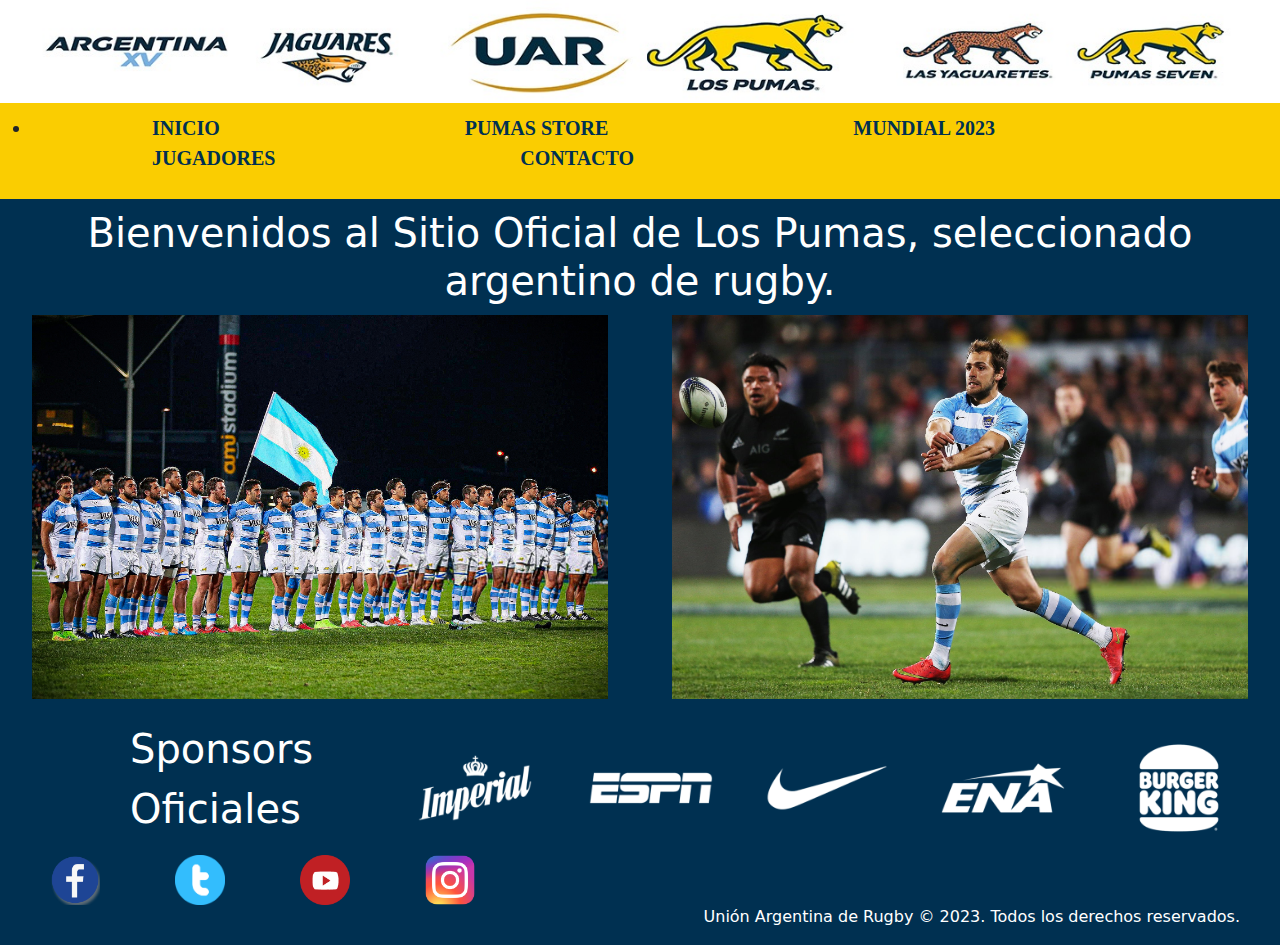
<file: index.html>
<!DOCTYPE html>
<html lang="en">
  <head>
    <meta charset="UTF-8" />
    <meta http-equiv="X-UA-Compatible" content="IE=edge" />
    <meta name="viewport" content="width=device-width, initial-scale=1.0" />
    <title>Los Pumas Web</title>
    <link rel="icon" href="./img/favicon1.png" type="image/png" />
    <link rel="stylesheet" href="./css/bootstrap.min.css">
    <script src="./js/bootstrap.min.js"></script>
    <link rel="stylesheet" href="./css/styles.css" />
  </head>
  <body>
    <header>
      <div>
        <img class="LogoPrincipal" src="./img/head pumas.jpg" alt="Logo principal" />
      </div>
      <nav class="Listas">
        <ul>
          <li>
            <a href="./index.html">INICIO</a>
            <a href="./pages/pumas-store.html">PUMAS STORE</a>
            <a href="./pages/mundial-2023.html">MUNDIAL 2023</a>
            <a href="./pages/jugadores.html">JUGADORES</a>
            <a href="./pages/contacto.html">CONTACTO</a>
          </li>
        </ul>
      </nav>
    </header>
    <main>
      <h1 class="TextoUno">Bienvenidos al Sitio Oficial de Los Pumas, seleccionado argentino de rugby.</h1>
      <div class="ImagenesLP">
        <img src="./img/Picsart_22-08-22_21-04-14-837.jpg" alt="Los Pumas Himno">
        <img src="./img/Picsart_22-08-22_20-47-39-024.jpg" alt="Nico Sanchez">
      </div>
    </main>
    <footer>
      <div class="Sponsors">
        <p class="TextoDos">Sponsors Oficiales</p>
        <img src="./img/Captura de pantalla (1).png" alt="Sponsors">
      </div>
      <div class="LogosRedes">
        <a target="_blank" href="https://www.facebook.com/unionargentina"><img src="./img/fb png.png" alt="Facebook"></a>
        <a target="_blank" href="https://twitter.com/lospumas"><img src="./img/tw png.png" alt="Twitter"></a>
        <a target="_blank" href="https://www.youtube.com/@MundoUAR"><img src="./img/yt png.png" alt="Youtube"></a>
        <a target="_blank" href="https://www.instagram.com/lospumasuar/"><img src="./img/ig png.png" alt="Instagram"></a>
      </div>
      <div class="Derechos">
        <p>Unión Argentina de Rugby © 2023. Todos los derechos reservados.</p>
      </div>
    </footer>
  </body>
</html>
</file>
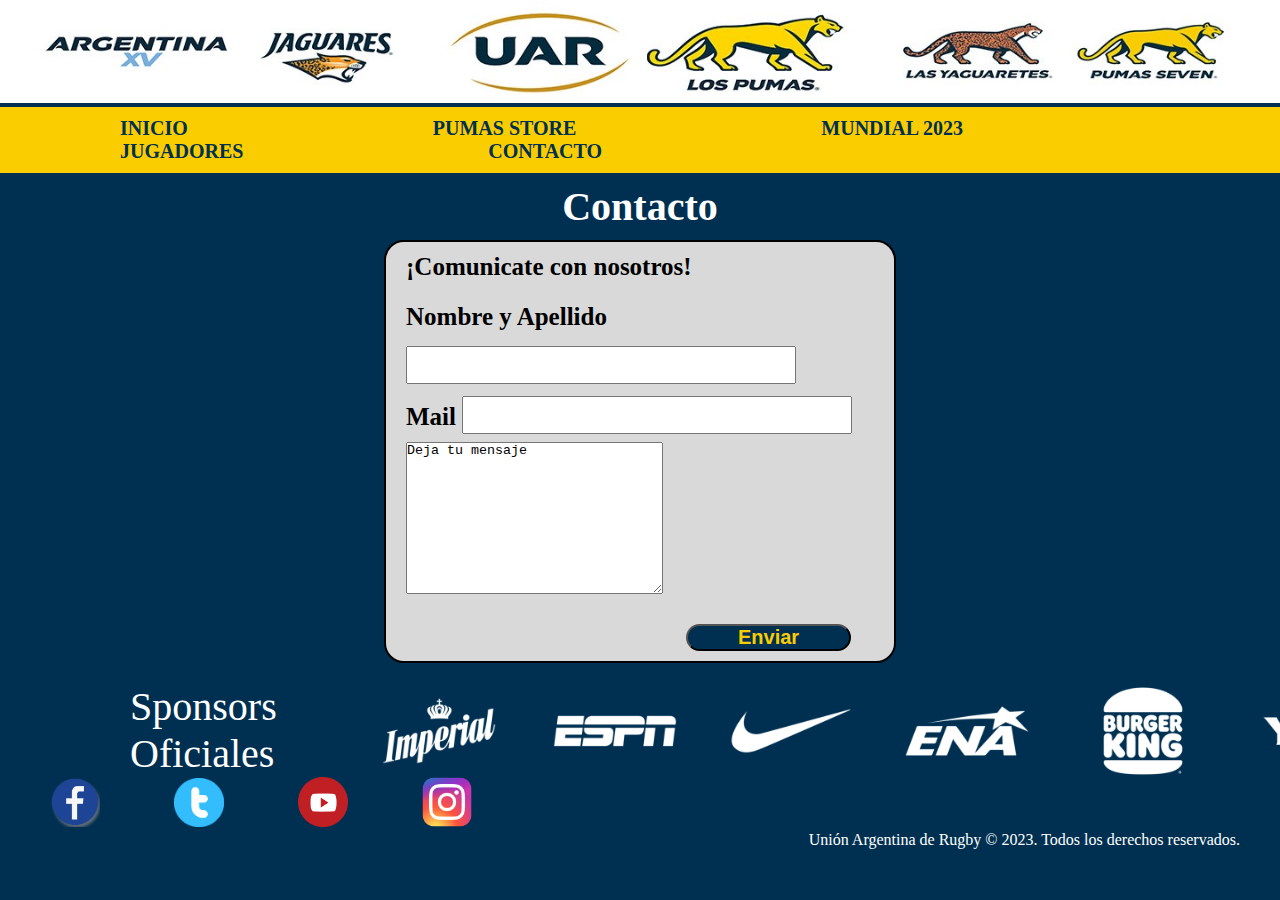
<file: pages/contacto.html>
<!DOCTYPE html>
<html lang="en">
<head>
    <meta charset="UTF-8">
    <meta http-equiv="X-UA-Compatible" content="IE=edge">
    <meta name="viewport" content="width=device-width, initial-scale=1.0">
    <title>Contacto</title>
    <link rel="icon" href="../img/favicon1.png" type="image/png" />
    <link rel="stylesheet" href="../css/styles.css" />
</head>
<body>
    <header>
        <div>
            <img class="LogoPrincipal" src="../img/head pumas.jpg" alt="Logo principal" />
          </div>
          <nav class="Listas">
            <ul>
              <li>
                <a href="../index.html">INICIO</a>
                <a href="../pages/pumas-store.html">PUMAS STORE</a>
                <a href="../pages/mundial-2023.html">MUNDIAL 2023</a>
                <a href="../pages/jugadores.html">JUGADORES</a>
                <a href="../pages/contacto.html">CONTACTO</a>
              </li>
            </ul>
          </nav>
    </header>
    <main>
      <h1 class="TextoUno">Contacto</h1>
        <form class="Contacto" action="" method="get" enctype="application/x-www-form-urlencoded">
                <legend>¡Comunicate con nosotros!</legend>
                <div>
                    <label for="nombre">Nombre y Apellido</label>
                    <input type="text" name="Nombre">
                </div>
                <div>
                    <label for="mail">Mail</label>
                    <input type="text" name="mail">
                </div>
                <div>
                    <textarea name="mensaje" id="" cols="30" rows="10">Deja tu mensaje</textarea>
                </div>
                <div>
                    <button type="submit">Enviar</button>
                </div>
        </form>
    </main>
    <footer>
        <div class="Sponsors">
            <p class="TextoDos">Sponsors Oficiales</p>
            <img src="../img/Captura de pantalla (1).png" alt="Sponsors">
          </div>
          <div class="LogosRedes">
            <a target="_blank" href="https://www.facebook.com/unionargentina"><img src="../img/fb png.png" alt="Facebook"></a>
            <a target="_blank" href="https://twitter.com/lospumas"><img src="../img/tw png.png" alt="Twitter"></a>
            <a target="_blank" href="https://www.youtube.com/@MundoUAR"><img src="../img/yt png.png" alt="Youtube"></a>
            <a target="_blank" href="https://www.instagram.com/lospumasuar/"><img src="../img/ig png.png" alt="Instagram"></a>
          </div>
          <div class="Derechos">
            <p>Unión Argentina de Rugby © 2023. Todos los derechos reservados.</p>
          </div>
    </footer>
</body>
</html>
</file>
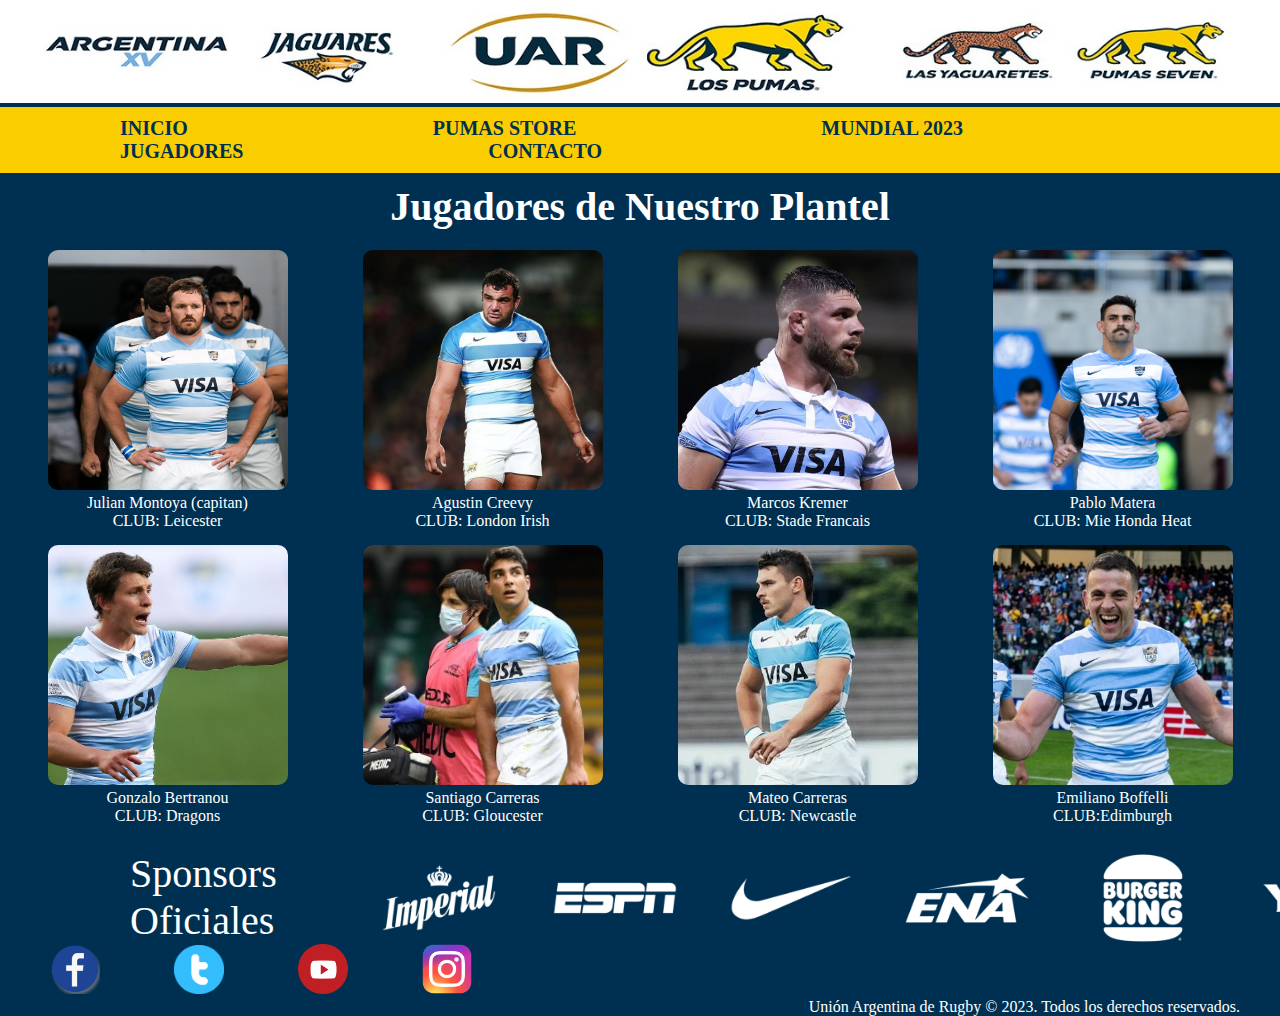
<file: pages/jugadores.html>
<!DOCTYPE html>
<html lang="en">
<head>
    <meta charset="UTF-8">
    <meta http-equiv="X-UA-Compatible" content="IE=edge">
    <meta name="viewport" content="width=device-width, initial-scale=1.0">
    <title>Jugadores</title>
    <link rel="icon" href="../img/favicon1.png" type="image/png" />
    <link rel="stylesheet" href="../css/styles.css" />
</head>
<body>
    <header>
        <div>
          <img class="LogoPrincipal" src="../img/head pumas.jpg" alt="Logo principal" />
        </div>
        <nav class="Listas">
          <ul>
            <li>
              <a href="../index.html">INICIO</a>
              <a href="../pages/pumas-store.html">PUMAS STORE</a>
              <a href="../pages/mundial-2023.html">MUNDIAL 2023</a>
              <a href="../pages/jugadores.html">JUGADORES</a>
              <a href="../pages/contacto.html">CONTACTO</a>
            </li>
          </ul>
        </nav>
      </header>
      <main>
        <h1 class="TextoUno">Jugadores de Nuestro Plantel</h1>
        <section>
          <div class="PumasStore">
            <figure>
              <img src="../img/juli.jfif" alt="Montoya">
              <figcaption>Julian Montoya (capitan)<br>CLUB: Leicester</figcaption>
            </figure>
            <figure>
              <img src="../img/creevy.jpg" alt="Creevy">
              <figcaption>Agustin Creevy<br>CLUB: London Irish</figcaption>
            </figure>
            <figure>
              <img src="../img/kremer.jpg" alt="Kremer">
              <figcaption>Marcos Kremer<br>CLUB: Stade Francais</figcaption>
            </figure>
            <figure>
              <img src="../img/matera.jpg" alt="Matera">
              <figcaption>Pablo Matera<br>CLUB: Mie Honda Heat</figcaption>
            </figure>
          </div>
          <div class="PumasStore">
              <figure>
                <img src="../img/gb.jpg" alt="Bertranou">
                <figcaption>Gonzalo Bertranou<br>CLUB: Dragons</figcaption>
              </figure>
              <figure>
                <img src="../img/s carreras.jpg" alt="S carreras">
                <figcaption>Santiago Carreras<br>CLUB: Gloucester</figcaption>
              </figure>
              <figure>
                <img src="../img/m carreras.jpeg" alt="M carreras">
                <figcaption>Mateo Carreras<br>CLUB: Newcastle</figcaption>
              </figure>
              <figure>
                <img src="../img/boffelli.jpg" alt="Boffelli">
                <figcaption>Emiliano Boffelli<br>CLUB:Edimburgh</figcaption>
              </figure>
          </div>
        </section>
      </main>
      <footer>
        <div class="Sponsors">
          <p class="TextoDos">Sponsors Oficiales</p>
          <img src="../img/Captura de pantalla (1).png" alt="Sponsors">
        </div>
        <div class="LogosRedes">
          <a target="_blank" href="https://www.facebook.com/unionargentina"><img src="../img/fb png.png" alt="Facebook"></a>
          <a target="_blank" href="https://twitter.com/lospumas"><img src="../img/tw png.png" alt="Twitter"></a>
          <a target="_blank" href="https://www.youtube.com/@MundoUAR"><img src="../img/yt png.png" alt="Youtube"></a>
          <a target="_blank" href="https://www.instagram.com/lospumasuar/"><img src="../img/ig png.png" alt="Instagram"></a>
        </div>
        <div class="Derechos">
          <p>Unión Argentina de Rugby © 2023. Todos los derechos reservados.</p>
        </div>
      </footer>
</body>
</html>
</file>
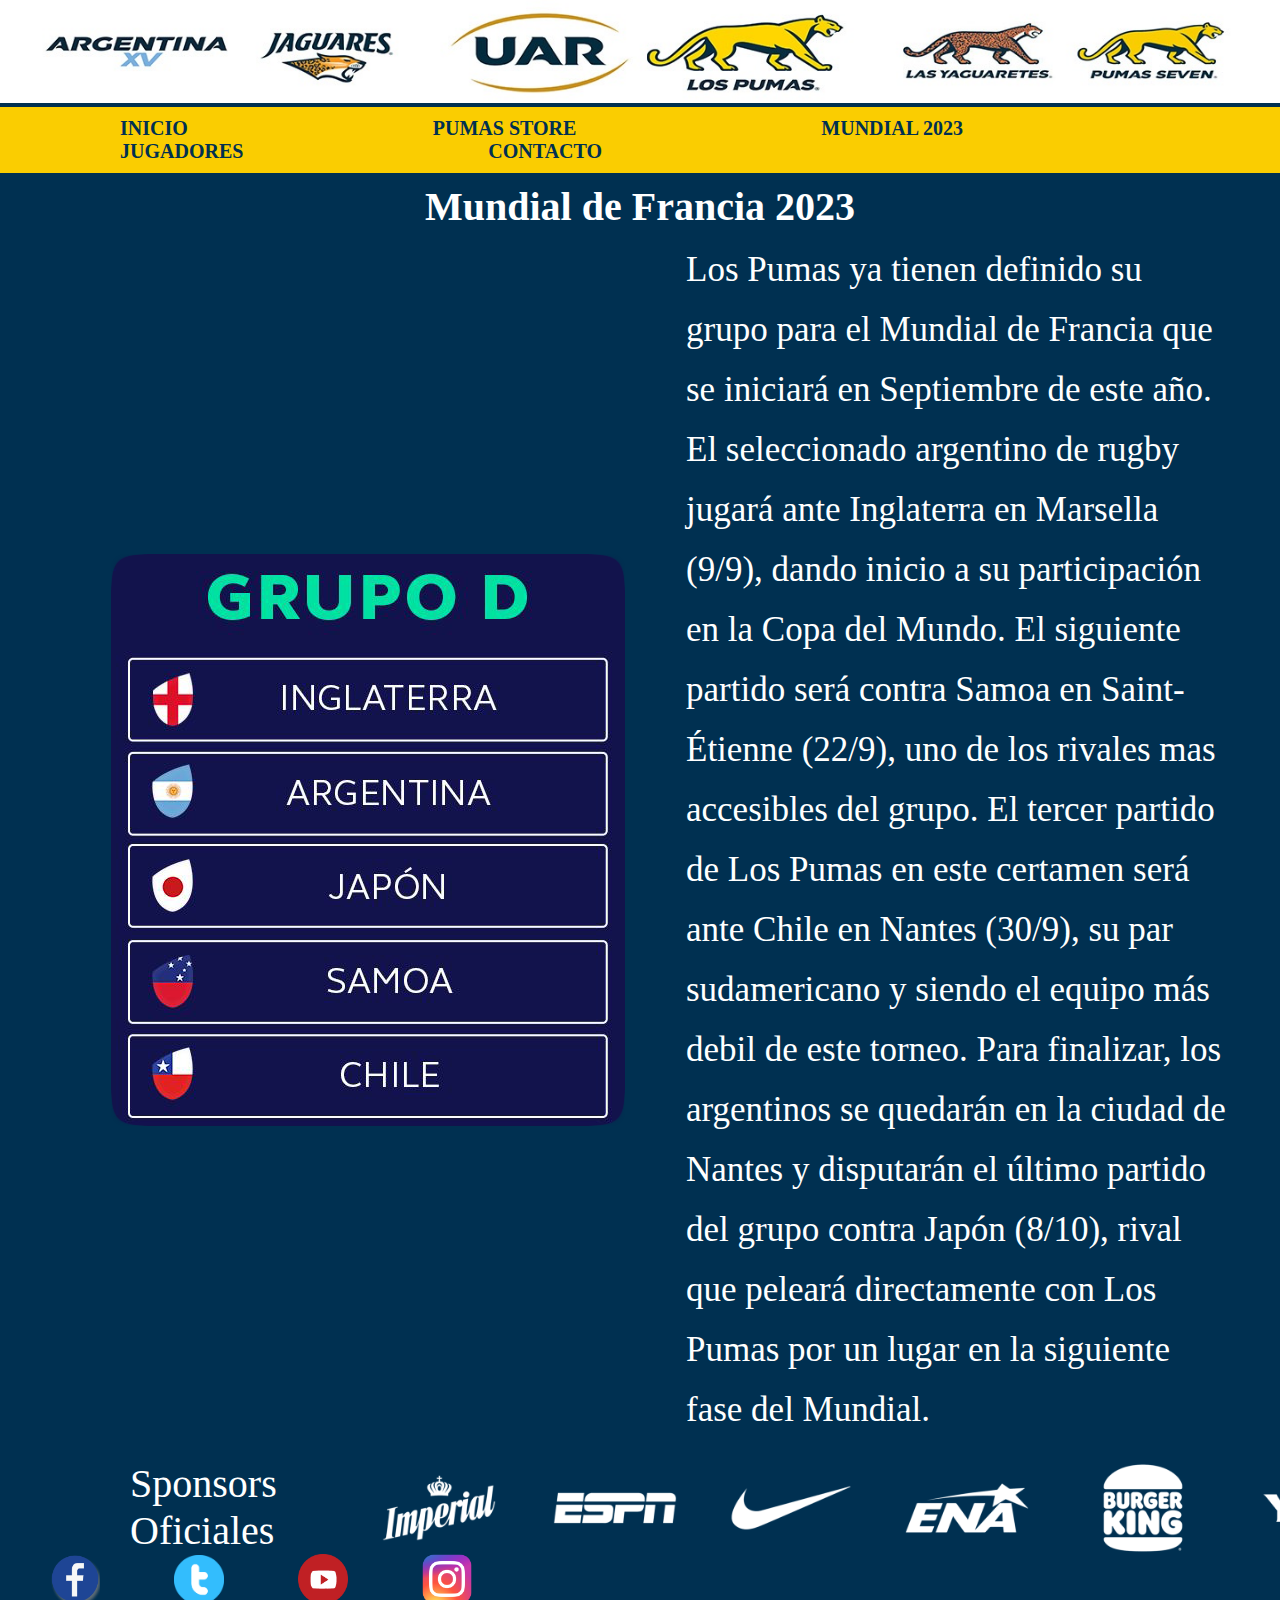
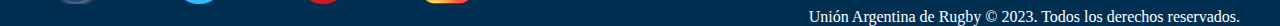
<file: pages/mundial-2023.html>
<!DOCTYPE html>
<html lang="en">
<head>
    <meta charset="UTF-8">
    <meta http-equiv="X-UA-Compatible" content="IE=edge">
    <meta name="viewport" content="width=device-width, initial-scale=1.0">
    <title>Mundial 2023</title>
    <link rel="icon" href="../img/favicon1.png" type="image/png" />
    <link rel="stylesheet" href="../css/styles.css" />
</head>
<header>
    <div>
      <img class="LogoPrincipal" src="../img/head pumas.jpg" alt="Logo principal" />
    </div>
    <nav class="Listas">
      <ul>
        <li>
          <a href="../index.html">INICIO</a>
          <a href="../pages/pumas-store.html">PUMAS STORE</a>
          <a href="../pages/mundial-2023.html">MUNDIAL 2023</a>
          <a href="../pages/jugadores.html">JUGADORES</a>
          <a href="../pages/contacto.html">CONTACTO</a>
        </li>
      </ul>
    </nav>
  </header>
  <main>
    <h1 class="TextoUno">Mundial de Francia 2023</h1>
    <section class="GrupoRwc">
      <img src="../img/grupo pumas rwc.png" alt="Grupo del Mundial">
      <p>Los Pumas ya tienen definido su grupo para el Mundial de Francia que se iniciará en Septiembre de este año. El seleccionado argentino de rugby jugará ante Inglaterra en Marsella (9/9), dando inicio a su participación en la Copa del Mundo. El siguiente partido será contra Samoa en Saint-Étienne (22/9), uno de los rivales mas accesibles del grupo. El tercer partido de Los Pumas en este certamen será ante Chile en Nantes (30/9), su par sudamericano y siendo el equipo más debil de este torneo. Para finalizar, los argentinos se quedarán en la ciudad de Nantes y disputarán el último partido del grupo contra Japón (8/10), rival que peleará directamente con Los Pumas por un lugar en la siguiente fase del Mundial.</p>
    </section>
  </main>
  <footer class="Abajo">
    <div class="Sponsors">
      <p class="TextoDos">Sponsors Oficiales</p>
      <img src="../img/Captura de pantalla (1).png" alt="Sponsors">
    </div>
    <div class="LogosRedes">
      <a target="_blank" href="https://www.facebook.com/unionargentina"><img src="../img/fb png.png" alt="Facebook"></a>
      <a target="_blank" href="https://twitter.com/lospumas"><img src="../img/tw png.png" alt="Twitter"></a>
      <a target="_blank" href="https://www.youtube.com/@MundoUAR"><img src="../img/yt png.png" alt="Youtube"></a>
      <a target="_blank" href="https://www.instagram.com/lospumasuar/"><img src="../img/ig png.png" alt="Instagram"></a>
    </div>
    <div class="Derechos">
      <p>Unión Argentina de Rugby © 2023. Todos los derechos reservados.</p>
    </div>
  </footer>
<body>
    
</body>
</html>
</file>
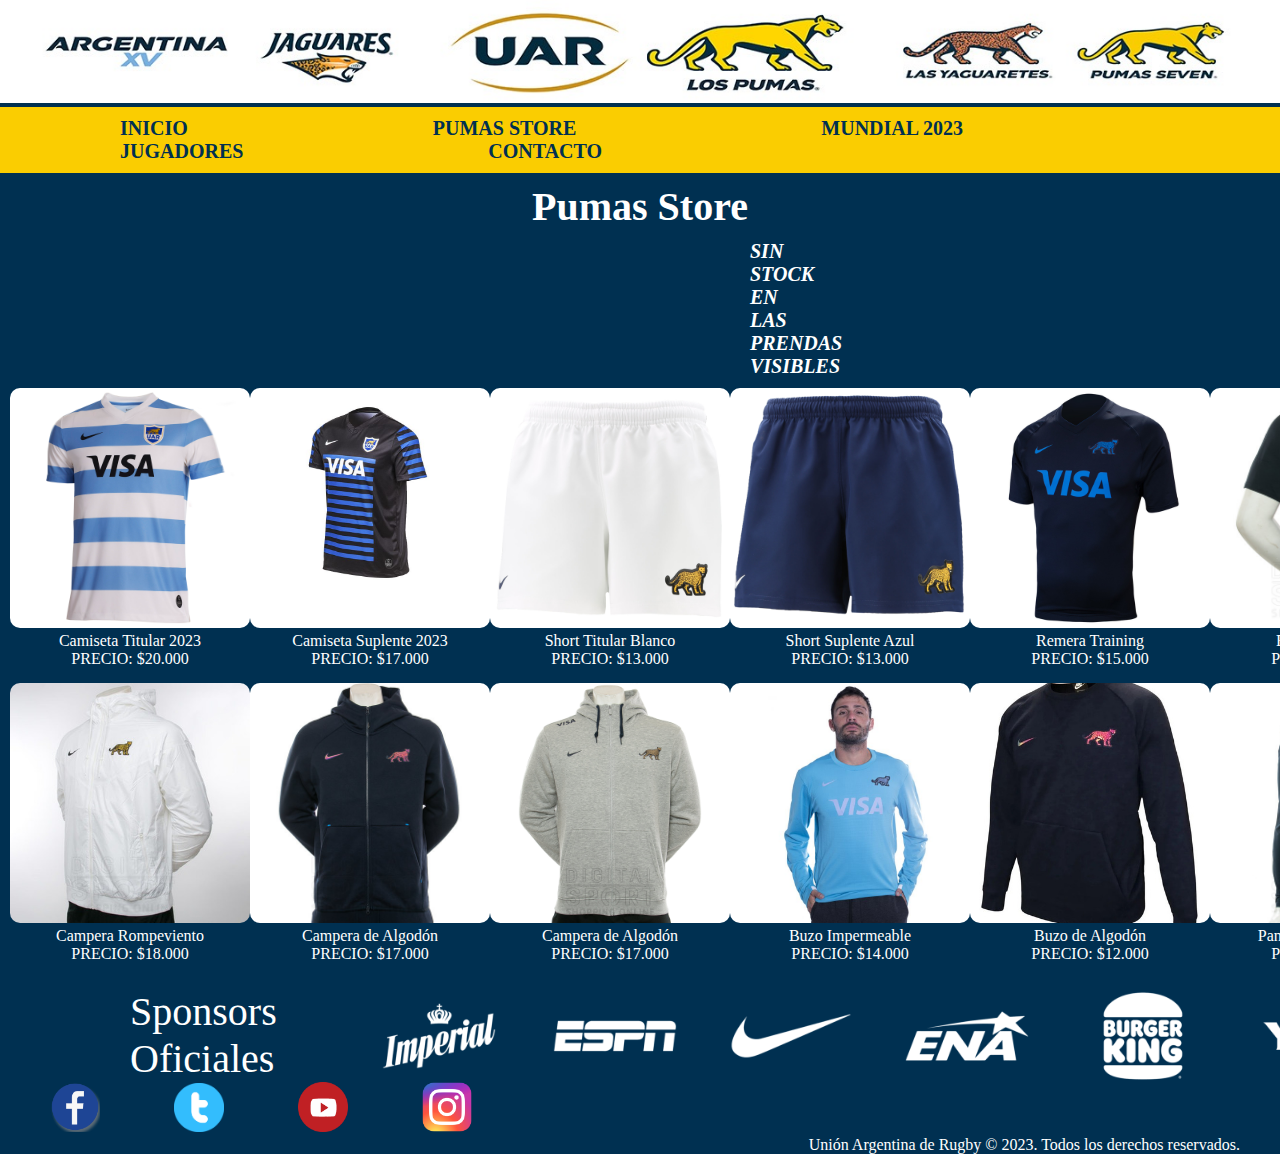
<file: pages/pumas-store.html>
<!DOCTYPE html>
<html lang="en">
<head>
    <meta charset="UTF-8">
    <meta http-equiv="X-UA-Compatible" content="IE=edge">
    <meta name="viewport" content="width=device-width, initial-scale=1.0">
    <title>Pumas Store</title>
    <link rel="icon" href="../img/favicon1.png" type="image/png" />
    <link rel="stylesheet" href="../css/styles.css" />
</head>
<body>
    <header>
        <div>
          <img class="LogoPrincipal" src="../img/head pumas.jpg" alt="Logo principal" />
        </div>
        <nav class="Listas">
          <ul>
            <li>
              <a href="../index.html">INICIO</a>
              <a href="../pages/pumas-store.html">PUMAS STORE</a>
              <a href="../pages/mundial-2023.html">MUNDIAL 2023</a>
              <a href="../pages/jugadores.html">JUGADORES</a>
              <a href="../pages/contacto.html">CONTACTO</a>
            </li>
          </ul>
        </nav>
      </header>
      <main>
        <div>
          <h1 class="TextoUno">Pumas Store</h1>
          <h2 class="TextoFondo">SIN STOCK EN LAS PRENDAS VISIBLES</h2>
        </div>
        <section>
        <div class="PumasStore">
          <figure>
            <img src="../img/camis.jpeg" alt="Camiseta titular">
            <figcaption>Camiseta Titular 2023<br>PRECIO: $20.000</figcaption>
          </figure>
          <figure>
            <img src="../img/camis 1.jpg" alt="Camiseta suplente">
            <figcaption>Camiseta Suplente 2023<br>PRECIO: $17.000</figcaption>
          </figure>
          <figure>
            <img src="../img/short.jpeg" alt="Short titular">
            <figcaption>Short Titular Blanco<br>PRECIO: $13.000</figcaption>
          </figure>
          <figure>
            <img src="../img/short 1.jpeg" alt="Short suplente">
            <figcaption>Short Suplente Azul<br>PRECIO: $13.000</figcaption>
          </figure>
          <figure>
            <img src="../img/camis 2.jpg" alt="Remera entrenamiento">
            <figcaption>Remera Training<br>PRECIO: $15.000</figcaption>
          </figure>
          <figure>
            <img src="../img/camis 3.jpg" alt="Remera entrenamiento 2">
            <figcaption>Remera Training<br>PRECIO: $15.000</figcaption>
          </figure>
        </div>
        <div class="PumasStore"> 
            <figure>
              <img src="../img/campera 2.jpg" alt="Campera 1">
              <figcaption>Campera Rompeviento<br>PRECIO: $18.000</figcaption>
            </figure>
            <figure>
              <img src="../img/campera.jpg" alt="Campera 2">
              <figcaption>Campera de Algodón<br>PRECIO: $17.000</figcaption>
            </figure>
            <figure>
              <img src="../img/campera 1.jpg" alt="Campera 3">
              <figcaption>Campera de Algodón<br>PRECIO: $17.000</figcaption>
            </figure>
            <figure>
              <img src="../img/buzo 1.jpg" alt="Buzo 1">
              <figcaption>Buzo Impermeable<br>PRECIO: $14.000</figcaption>
            </figure>
            <figure>
              <img src="../img/buzo.jpg" alt="Buzo 2">
              <figcaption>Buzo de Algodón<br>PRECIO: $12.000</figcaption>
            </figure>
            <figure>
              <img src="../img/pantalon.jpg" alt="Pantalon">
              <figcaption>Pantalón Impermeable<br>PRECIO: $15.000</figcaption>
            </figure>
        </div>
        </section>
      </main>
      <footer>
        <div class="Sponsors">
          <p class="TextoDos">Sponsors Oficiales</p>
          <img src="../img/Captura de pantalla (1).png" alt="Sponsors">
        </div>
        <div class="LogosRedes">
          <a target="_blank" href="https://www.facebook.com/unionargentina"><img src="../img/fb png.png" alt="Facebook"></a>
          <a target="_blank" href="https://twitter.com/lospumas"><img src="../img/tw png.png" alt="Twitter"></a>
          <a target="_blank" href="https://www.youtube.com/@MundoUAR"><img src="../img/yt png.png" alt="Youtube"></a>
          <a target="_blank" href="https://www.instagram.com/lospumasuar/"><img src="../img/ig png.png" alt="Instagram"></a>
        </div>
        <div class="Derechos">
          <p>Unión Argentina de Rugby © 2023. Todos los derechos reservados.</p>
        </div>
      </footer>
</body>
</html>
</file>
<file: css/styles.css>
/*body*/
*{
    margin: 0;
    padding: 0;
    box-sizing: border-box;
}
    
body {
    background-color: #003051;
}

/*header*/
header .LogoPrincipal {
    width: 100%;
}

@import url('https://fonts.googleapis.com/css2?family=Patua+One&display=swap');
header .Listas{
    width: 100%;
    font-family: 'Patua One', cursive;
    font-weight: bold;
    background-color: #FACD01;
    font-size: 20px;
    padding: 10px 0;
}

header nav ul li a{
    color: #003051;
    text-decoration: none;
    margin: 120px;
}

/*main*/
main .TextoUno{
    color: white;
    text-align: center;
    font-size: 40px;
    margin: 0;
    padding: 10px;
}

main div img{
    width: 45%;
}

main .ImagenesLP{
    display: flex;
    justify-content: space-around;
}

main .GrupoRwc{
    display: flex;
    align-items: center;
    margin-left: 100px;
}

main section p{
    color: white;
    font-size: 35px;
    margin: 0 50px;
    line-height: 60px;
}
main .TextoFondo{
    color: white;
    font-size: 20px;
    background-color: red;
    font-style: italic;
    text-align: center;
    margin: 0 750px;
}
main .PumasStore{
    display: flex;
    justify-content: space-around;
    padding: 5px;
    margin: 5px;
}
main .PumasStore img{
    width: 240px;
    height: 240px;
    border-radius: 10px;
    object-fit: cover;
}

main .PumasStore figcaption{
    color: white;
    text-align: center;
}

main .Contacto{
    text-align: left;
    width: 40%;
    margin: 0 auto;
    padding: 0 20px;
    border: 2px solid black;
    border-radius: 20px;
    background-color: #D9D9D9;
    font-size: 25px;
    font-weight: 700;
    line-height: 50px;
}

main input{
    font-size: 30px;
    text-align: center;
}

main form button{
    font-size: 20px;
    padding: 0 50px;
    margin: 0 280px;
    background-color: #003051;
    color: #FACD01;
    border-radius: 20px;
    font-weight: 700;
}

/*footer*/
footer .TextoDos{
    color: white;
    font-size: 40px;
    padding-right: 100px;
}
footer .Sponsors{
    display: flex;
    align-items: center;
    margin-left: 130px;
    margin-top: 20px;
}
footer div a{
    margin: 20px;
    padding-left: 30px;
}

footer .LogosRedes img{
    width: 50px;
    height: auto;
}
footer .Derechos{
    color: white;
    text-align: right;
    margin-right: 40px;
}
</file>
